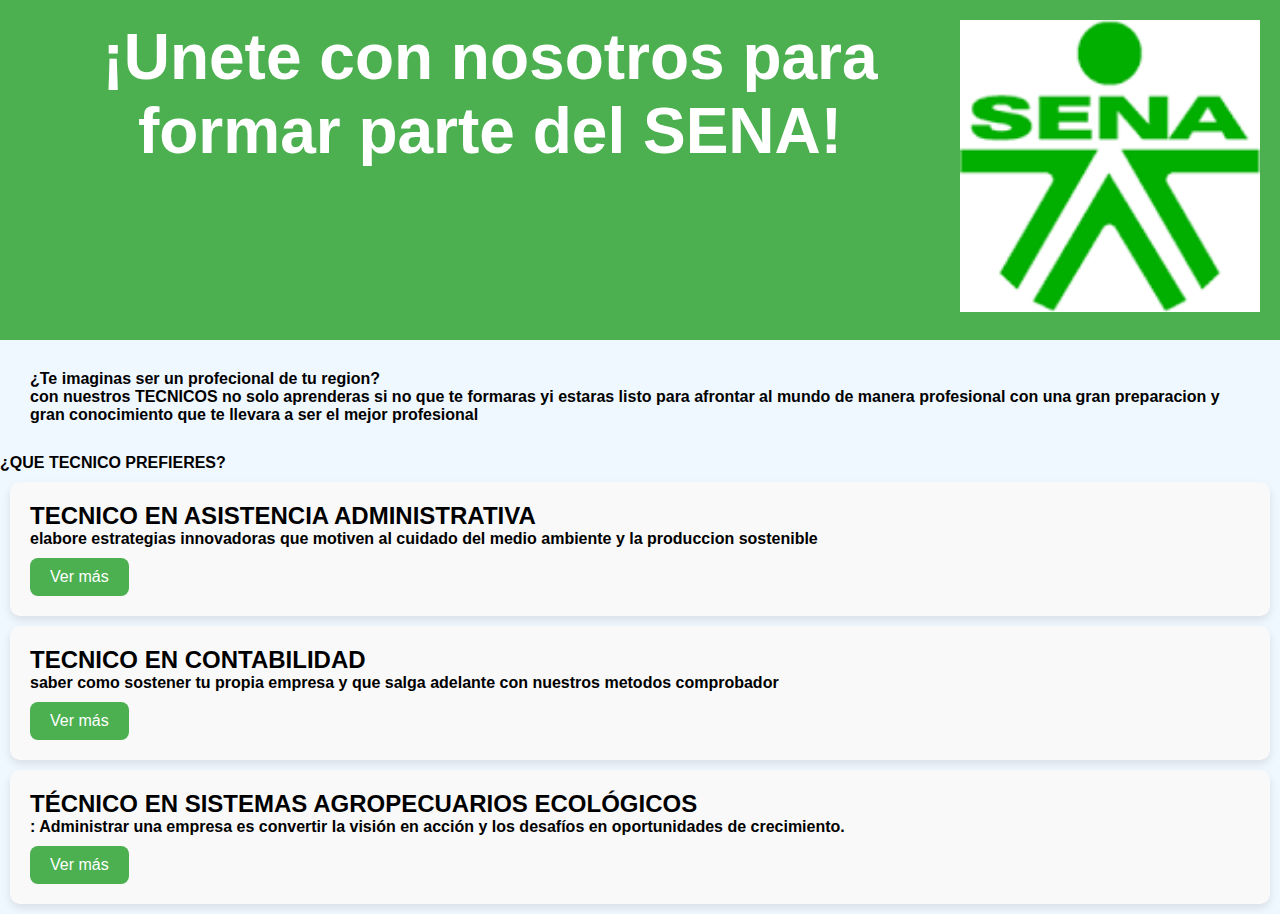
<file: index.html>
<!DOCTYPE html>
<html lang="es">
<head>
    <meta charset="UTF-8">
    <meta name="viewport" content="width=device-width, initial-scale=1.0">
    <title>TÉCNICOS QUE OFRECE EL SENA  - SENA</title>
    <link rel="stylesheet" href="styles.css">
</head>
<body>

    <header class="header">
        <h1>¡Unete con nosotros para formar parte del SENA! </h1>
        <div><img src="img/descarga.png" alt="Logo SENA"></div>
        
    </header>
    <section class="intro">
        <p><strong>¿Te imaginas ser un profecional de tu region? </p>
        <p>con nuestros TECNICOS  <strong>no solo aprenderas si no que te formaras yi estaras listo para afrontar al mundo de manera profesional con una gran preparacion y gran conocimiento que te llevara a ser el mejor profesional</p>
    </section>
    <div>¿QUE TECNICO PREFIERES?</div>
    <div class="item">
        <h2> TECNICO EN ASISTENCIA ADMINISTRATIVA</h2>
        <p>elabore estrategias innovadoras que motiven al cuidado del medio ambiente y la produccion sostenible </p>
       <a href="testimonials.html">  <button class="toggle-button">Ver más</button></a>
        <div class="extra-content hidden">
            <div class="section">
                <div class="section-content">
                    <div class="section-text">
                        <ul>
                            <li> <strong>Cultura emprendedora: creatividad e innovación.</strong> aprende como digirir una empresa.</li>
                            <li> <strong>Tipos de empresas y procesos de legalización.</strong> descubre que clase empresa quieres iniciar.</li>
                            <li> <strong>Elaboración de un plan de negocios.</strong> crea tu propio plan de negocios.</li>
                            <li> <strong>Estrategias de negociación y toma de decisiones.</strong> Conoce sus beneficios y mejoras.</li>
                        </ul>
                    </div>
                    <div class="section-image">
                        <img src="img/2. Imagen..jpeg" alt="Alimentación Animal" class="section-img">
                    </div>
                </div>
            </div>
        </div>
    </div>

    <div class="item">
        <h2> TECNICO EN CONTABILIDAD </h2>
        <p>saber como sostener tu propia empresa y que salga adelante con nuestros metodos comprobador</p>
      <a href="course.html">  <button class="toggle-button">Ver más</button></a>
        <div class="extra-content hidden">
            <div class="section">
                <div class="section-content">
                    <div class="section-text">
                        <ul>
                            <li> <strong>Manejo del presupuesto personal y empresarial.</strong> aprender a usar y administrar sus ingresos</li>
                            <li> <strong>Ahorro, inversión y endeudamiento responsable.</strong> saber como lograr llegar a metas</li>
                            <li><strong>Seguridad financiera</strong> asegurarse de tener protegida su forma de pago virtual</li>
                        </ul>
                    </div>
                    <div class="section-image">
                        <img src="img/3-1 Imagen.jpg" alt="" class="section-img">
                        <img src="img/3-2 Imagen.jpg" alt="" class="section-img">

                    </div>
                </div>
            </div>
        </div>
    </div>

    <div class="item">
        <h2>TÉCNICO EN SISTEMAS AGROPECUARIOS ECOLÓGICOS</h2>
        <p>: Administrar una empresa es convertir la visión en acción y los desafíos en oportunidades de crecimiento. </p>
     <a href="testimonials.html">  <button class="toggle-button">Ver más</button></a>
        <div class="extra-content hidden">
            <div class="section">
                <div class="section-content">
                    <div class="section-text">
                        <ul>
                            <li><strong>	Principios y funciones administrativas (planear, organizar, dirigir y controlar).</strong> Aprende a tener todo en su lugar</li>
                            <li><strong>	Rol del administrador en la organización.</strong> datos que te sirven para digiri la empresa</li>
                            <li><strong>	Misión, visión y objetivos organizacionales.</strong> establecer una meta a llegar</li>
                            <li><strong>	Análisis DOFA de la empresa (debilidades, oportunidades, fortalezas, amenazas).</strong> Aprende a optimizar las instalaciones para manejo eficiente de la empresa.</li>
                        </ul>
                    

    

    <div class="item">
      


            <div class="section">
                <div class="section-content">
                    <div class="section-text cadena">
                        <div class="tecnología">
                            <h3><strong>recuerda</strong></h3>
                            <ul>
                                <li>✅ <strong>se un profesional ahora con nuestros tecnicos </strong></li>
                            </ul>

                        </div>
                        <div class="pregrado">
                            <h3>Si Quieres</h3>
                            <ul>
                                <li>  Si buscas un tecnico que te habra las puertas al mundo laboral</li>
                                <li>  Si te apasionan los numeros, el emprendimiento y las finanzas</li>
                                <li>  o si te apasiona la ganaderia y la ecologia</li>
                            </ul>

                        </div>

                    </div>
                </div>
            </div>

    </div>



    <footer class="footer">
        <p><strong>Sena Articulación con la Media</strong><br>Regional Guaviare 🌟</p>
        <img src="./img/descarga.png" alt="Logo SENA">
    </footer>

    <script src="script.js"></script>
</body>
</html>
</file>
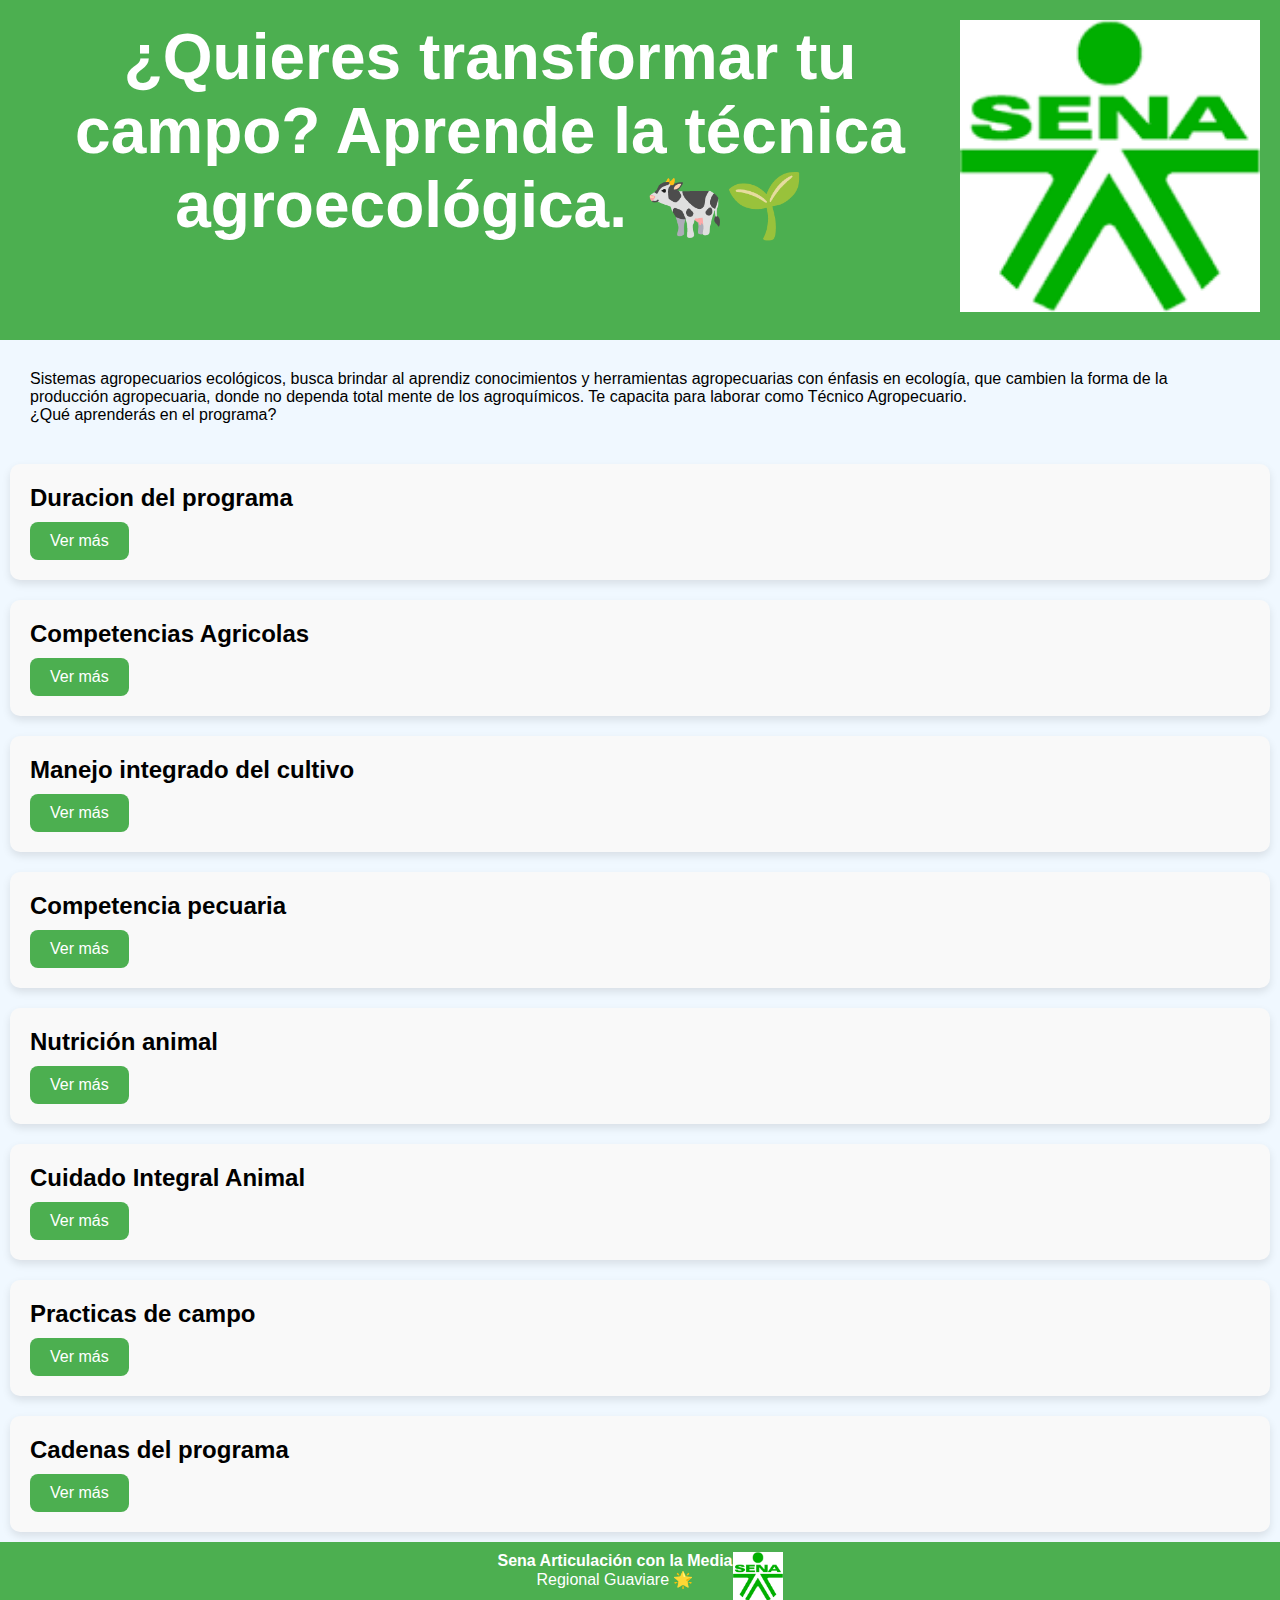
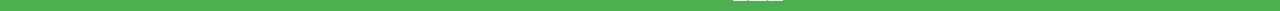
<file: about.html>
<!DOCTYPE html>
<html lang="es">
<head>
    <meta charset="UTF-8">
    <meta name="viewport" content="width=device-width, initial-scale=1.0">
    <title>TÉCNICO EN SISTEMAS AGROPECUARIOS ECOLÓGICOS - SENA</title>
    <link rel="stylesheet" href="styles.css">
</head>
<body>

    <header class="header">
        <h1>¿Quieres transformar tu campo? Aprende la técnica agroecológica. 🐄🌱</h1>
        <div><img src="img/descarga.png" alt="Logo SENA"></div>
        
    </header>
    <section class="intro">
        <p>Sistemas agropecuarios ecológicos, busca brindar al aprendiz conocimientos y herramientas agropecuarias con énfasis en ecología,  que cambien la forma de la producción agropecuaria, donde no dependa total mente de los agroquímicos.
Te capacita para laborar como Técnico Agropecuario. 
</p>
        <p>¿Qué aprenderás en el programa? </p>
    </section>
    
   <div class="item">
        <h2>Duracion del programa</h2>
        <p></p>
        <button class="toggle-button">Ver más</button>
        <div class="extra-content hidden">
            <div class="section">
                <div class="section-content">
                    <div class="section-text">
                        <ul>
                            <li><strong>Etapa lectiva :</strong> 1320 horas </li>
                            <li><strong>Etapa productiva:</strong> 880 horas </li>
                            <li><strong>Total horas del programa :</strong>  2200 horas</li>
                            <li> <strong>Colegio:</strong> Notas de ingles y ética.</li>
                        </ul>
                    </div>
                    <div class="section-image">
                        <img src="img/agro.jpg" alt="Alimentación Animal" class="section-img">

                    </div>
                </div>
            </div>
        </div>
    </div>

    <div class="item">
        <h2>Competencias Agricolas</h2>
        <p></p>
        <button class="toggle-button">Ver más</button>
        <div class="extra-content hidden">
            <div class="section">
                <div class="section-content">
                    <div class="section-text">
                        <ul>
                            <li><strong>Preparar terrenos para la siembra :</strong> proceso de acondicionar el suelo para crear un entorno 
                                óptimo para la germinación de semillas y el desarrollo de las plantas  </li>
                          
                        </ul>
                    </div>
                    <div class="section-image">
                        <img src="img/agro1.jpg" alt="Alimentación Animal" class="section-img">

                    </div>
                </div>
            </div>
        </div>
    </div>

    <div class="item">
       <h2>Manejo integrado del cultivo</h2>
        <p></p>
        <button class="toggle-button">Ver más</button>
        <div class="extra-content hidden">
            <div class="section">
                <div class="section-content">
                    <div class="section-text">
                        <ul>
                            <li><strong>Fertilización :</strong> Es la adición de nutrientes al suelo o a las plantas para asegurar su crecimiento y desarrollo  </li>
                             <li><strong>Manejo cultural :</strong> Se refiere al uso de prácticas agrícolas ordinarias o modificadas para hacer 
                                el ambiente menos propicio para las plagas y enfermedades. </li>
                                 <li><strong>Manejo integral de plagas y enfermedades :</strong>(MIPE) es una estrategia de manejo ecológico que combina diversos métodos (biológicos, culturales, físicos y químicos) para mantener las poblaciones de plagas y enfermedades por debajo de niveles económicamente dañinos   </li>              
                          
                        </ul>
                    </div>
                    <div class="section-image">
                        <img src="img/agro2.jpg" alt="Instalaciones Pecuarias" class="section-img">
                    </div>
                </div>
            </div>
           
            <div class="section">
                <div class="section-content">
                    <div class="section-text">
                        <ul>
                            <li><strong>Podas:</strong> Cortar o quitar las ramas superfluas de los árboles, vides y otras plantas para que después se desarrollen con más vigor. 
                                óptimo para la germinación de semillas y el desarrollo de las plantas  </li>
                            <li><strong>Cosecha:</strong> recolección de la parte de la planta que tiene valor comercial (frutos, hojas, raíces, semillas, etc.) cuando esta ha alcanzado la madurez adecuada</li>
                            <li><strong>Postcosecha:</strong>Conjunto de operaciones que se realizan después de la cosecha de un cultivo para su conservación, procesamiento y comercialización 
</li>
                          
                        </ul>
                    </div>
                    <div class="section-image">
                        <img src="img/agro3.jpg" alt="Instalaciones Pecuarias" class="section-img">
                    </div>
                </div>
            </div>
        </div>
        
    </div>

    <div class="item">
       <h2>Competencia pecuaria </h2>
        <p></p>
        <button class="toggle-button">Ver más</button>
        <div class="extra-content hidden">
            <div class="section">
                <div class="section-content">
                    <div class="section-text">
                        <ul>
                            <li><strong>Manejo de instalaciones pecuarias:</strong> onjunto de procedimientos y prácticas para el diseño, construcción y uso de las construcciones y equipos utilizados en la producción ganadera,
                                 con el objetivo de proporcionar un ambiente adecuado  </li>
                             
                    </div>
                    <div class="section-image">
                        <img src="img/agro4.jpg" alt="Control de la Ganadería" class="section-img">
                    </div>
                </div>
            </div>
        </div>
    </div>

    <div class="item">
       <h2>Nutrición animal  </h2>
        <p></p>
        <button class="toggle-button">Ver más</button>
        <div class="extra-content hidden">
            <div class="section">
                <div class="section-content">
                    <div class="section-text">
                        <ul>
                            <li>ciencia que estudia cómo los animales obtienen, asimilan y utilizan los nutrientes de 
                                los alimentos para mantener la salud, el crecimiento y la productividad </li>
                             
                 </div>
                    <div class="section-image">
                        <img src="img/agro5.jpg" alt="Reproducción Bovina" class="section-img">
                    </div>
                </div>
            </div>
        </div>
    </div>

    <div class="item">
       <h2>Cuidado Integral Animal</h2>
        <p></p>
        <button class="toggle-button">Ver más</button>
        <div class="extra-content hidden">
            <div class="section">
                <div class="section-content">
                    <div class="section-text">
                        <ul>
                            <li><strong>  Manejo :</strong> es la interacción diaria con los animales para cubrir sus necesidades de alimentación, alojamiento y comportamiento, buscando su bienestar y optimizando su productividad</li>
                               <li><strong>  Sanidad :</strong> es el conjunto de prácticas preventivas y de cuidado que garantizan el buen estado de salud de los animales, protegiéndolos de enfermedades y garantizando la seguridad alimentaria y la salud pública</li>
                 </div>
                    <div class="section-image">
                        <img style="width: 300px;height: 400px;" src="img/agro6.jpg" alt="Bioseguridad" class="section-img">
                    </div>
                </div>
            </div>
        </div>
    </div>

    <div class="item">
        <h2>Practicas de campo </h2>
        <p></p>
        <button class="toggle-button">Ver más</button>
        <div class="extra-content hidden">
            <div class="section">
                <div class="section-content">
                    <div class="section-text">
                        <ul>
                            <li>Formato de autorización para asistir a practicas de campo.</li>
                               <li> Realizar el desplazamiento de forma ordenada y respetando las normas de transito y/o las indicadas por el instructor.</li>
                                <li>Ropa de trabajo adecuada.</li>
                                <li>Bota de caucho.</li>
                                <li>Ropa cómoda.</li>
                                <li>Usar manga larga  y gorra y/o sombrero para protegerse del sol.</li>
                                  
                 </div>
                    <div class="section-image">
                        <img src="img/agro7.jpg" alt="Sistemas Silvopastoriles" class="section-img">
                    </div>
                </div>
            </div>
        </div>
    </div>

    <div class="item">
      <h2>Cadenas del programa </h2>
        <p></p>
        <button class="toggle-button">Ver más</button>
        <div class="extra-content hidden">
            <div class="section">
                <div class="section-content">
                    <div class="section-text">
                        <ul>
                        
                                <li>Tecnólogo en producción agropecuaria ecológica.</li>
                                <li>homologar a una carrera profesional Agrónomo y/o Zootecnista</li>

                                  
                 </div>
                    <div class="section-image">
                        <img src="img/agro8.jpg" alt="Manejo del Hato Lechero" class="section-img">
                    </div>
                </div>
            </div>
        </div>
    </div>

    
    <footer class="footer">
        <p><strong>Sena Articulación con la Media</strong><br>Regional Guaviare 🌟</p>
        <img src="img/descarga.png" alt="Logo SENA">
    </footer>

    <script src="script.js"></script>
</body>
</html>
</file>
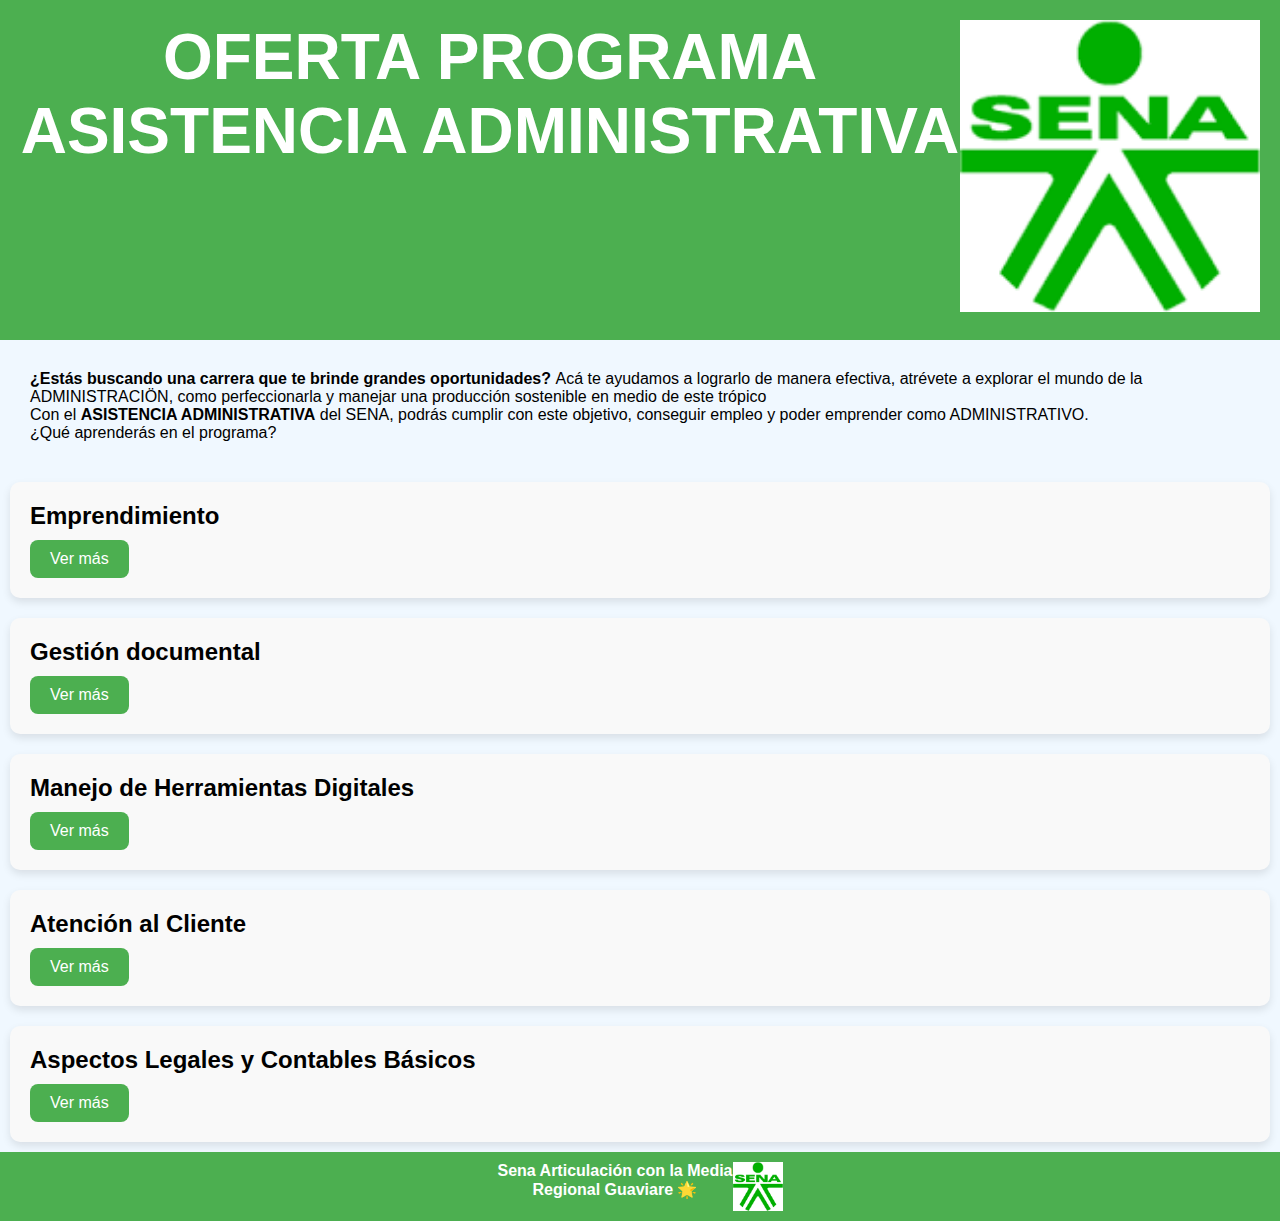
<file: testimonials.html>
<!DOCTYPE html>
<html lang="es">
<head>
    <meta charset="UTF-8">
    <meta name="viewport" content="width=device-width, initial-scale=1.0">
    <title>OFERTA PROGRAMA ASISTENCIA ADMINISTRATIVA - SENA</title>
    <link rel="stylesheet" href="styles.css">
</head>
<body>

    <header class="header">
        <h1>OFERTA PROGRAMA ASISTENCIA ADMINISTRATIVA</h1>
        <div><img src="img/descarga.png" alt="Logo SENA"></div>
        
    </header>
    <section class="intro">
        <p><strong>¿Estás buscando una carrera que te brinde grandes oportunidades?  </strong>Acá te ayudamos a lograrlo de manera efectiva, atrévete a explorar el mundo de la ADMINISTRACIÖN, como perfeccionarla y manejar una producción sostenible en medio de este trópico </p>
        <p>Con el <strong>ASISTENCIA ADMINISTRATIVA</strong> del SENA, podrás cumplir con este objetivo, conseguir empleo y poder emprender como ADMINISTRATIVO.</p>
        <p>¿Qué aprenderás en el programa? </p>
    </section>
    
    <div class="item">
        <h2>Emprendimiento</h2>
      
        <button class="toggle-button">Ver más</button>
        <div class="extra-content hidden">
            <div class="section">
                <div class="section-content">
                    <div class="section-text">
                        <ul>
                            <li> <strong> Emprender un negocio: </strong> Desarrollaras habilidades para crear o gestionar tu propio negocio.</li>
                            <li> <strong> Gestión de redes sociales: </strong> : Aprenderás a crear, gestionar y optimizar perfiles en redes sociales (Facebook, Instagram, TikTok), crear contenido atractivo para tu emprendimiento. </li>
                           
                        </ul>
                    </div>
                    <div class="section-image">
                       <img src="img/numeros.jpg" alt="Alimentación Animal" class="section-img">
                        <img src="img/numeros2.jpg" alt="Alimentación Animal" class="section-img">

                    </div>
                </div>
            </div>
        </div>
    </div>

    <div class="item">
        <h2>Gestión documental</h2>
      
        <button class="toggle-button">Ver más</button>
        <div class="extra-content hidden">
            <div class="section">
                <div class="section-content">
                    <div class="section-text">
                        <ul>
                            <li> <strong>	Organización y archivo de documentos: </strong>Aprenderás a gestionar, clasificar y archivar documentos administrativos de forma eficiente y ordenada.</li>
                            <li> <strong>	Redacción de documentos: </strong> Desarrollarás habilidades para redactar informes, cartas y comunicaciones profesionales.</li>
                            <li> <strong>	Elaboración de informes: </strong> Serás capaz de realizar reportes administrativos precisos y claros</li>
                           
                        </ul>
                    </div>
                    <div class="section-image">
                        <img src="img/numeros3.jpg" alt="Alimentación Animal" class="section-img">
                       
                    </div>
                </div>
            </div>
        </div>
    </div>

    <div class="item">
        <h2>Manejo de Herramientas Digitales</h2>
        
        <button class="toggle-button">Ver más</button>
        <div class="extra-content hidden">
            <div class="section">
                <div class="section-content">
                    <div class="section-text">
                        <ul>
                            <li><strong>Uso de software administrativo:</strong> Aprenderás a manejar programas de gestión administrativa como hojas de cálculo (Excel), procesamiento de textos (Word), presentaciones (PowerPoint) y software de contabilidad.</li>
                            <li><strong>	Manejo de herramientas digitales: </strong> Aprenderás a usar herramientas en la nube. </li></li>
                        </ul>
                    </div>
                    <div class="section-image">
                        <img src="img/numeros4.jpg" alt="Instalaciones Pecuarias" class="section-img">
                    </div>
                </div>
            </div>
        </div>
    </div>

    <div class="item">
        <h2>Atención al Cliente</h2>
      
        <button class="toggle-button">Ver más</button>
        <div class="extra-content hidden">
            <div class="section">
                <div class="section-content">
                    <div class="section-text">
                        <ul>
                            <li> <strong>	Comunicación efectiva: </strong>Desarrollarás habilidades para interactuar profesionalmente con clientes, compañeros de trabajo y superiores, tanto por teléfono como por escrito.</li>
                            <li> <strong>Gestión de agendas: </strong>Serás capaz de organizar y coordinar agendas de reuniones, citas y eventos, asegurando que todo funcione de manera fluida. </li>
                            <li> <strong>•	Organización de eventos:</strong> : Tendrás la capacidad de organizar actividades de cualquier tipo de evento. </li>
                        </ul>
                    </div>
                    <div class="section-image">
                        <img src="img/numeros5.jpg" alt="Instalaciones Pecuarias" class="section-img">
                    </div>
                </div>
            </div>
        </div>
    </div>

    <div class="item">
        <h2>Aspectos Legales y Contables Básicos</h2>
        
        <button class="toggle-button">Ver más</button>
        <div class="extra-content hidden">
            <div class="section">
                <div class="section-content">
                    <div class="section-text">
                        <ul>
                            <li> <strong>	Conocimiento de normativas laborales: </strong> Te familiarizarás con las leyes laborales y las normativas que rigen para crear una empresa. </li>
                            <li> <strong>	Manejo básico de contabilidad: </rong>Tendrás conocimientos fundamentales sobre la gestión financiera, incluyendo la elaboración de presupuestos, control de gastos y soportes contables de una organización. </li>
                            
                        </ul>
                    </div>
                    <div class="section-image">
                        <img src="img/numeros6.jpg" alt="Reproducción Bovina" class="section-img">
                    </div>
                </div>
            </div>
        </div>
    </div>

   


    <footer class="footer">
        <p><strong>Sena Articulación con la Media</strong><br>Regional Guaviare 🌟</p>
        <img src="img/descarga.png" alt="Logo SENA">
    </footer>

    <script src="script.js"></script>
</body>
</html>
</file>
<file: styles.css>
/* General Styles */
* {
    margin: 0;
    padding: 0;
    box-sizing: border-box;
}

body {
    font-family: 'Arial', sans-serif;
    background-color: #f0f8ff;
    min-height: 100vh;
    display: flex;
    flex-direction: column;
}

/* Header Styles */
.header {
    background-color: #4caf50;
    color: white;
    padding: 20px;
    font-size: 2rem;
    text-align: center;
}
@media (max-width: 700px) {
    .header {
        font-size: 1rem;
    }

}

/* Intro Section */
.intro {
    margin: 20px;
    padding: 10px;
}

/* Content Section */
.content {
    flex: 1; /* Empuja el contenido hacia arriba si hay espacio */
    margin: 20px;
    text-align: left;
}

.item {
    background-color: #ffffff;
    margin: 10px;
    padding: 15px;
    border-radius: 8px;
    box-shadow: 0 0 10px rgba(0, 0, 0, 0.1);
}

/* Button Styles */
button {
    background-color: #4caf50;
    color: white;
    border: none;
    padding: 10px 15px;
    font-size: 1rem;
    cursor: pointer;
    transition: background-color 0.3s;
}

button:hover {
    background-color: #45a049;
}

/* Hidden Content */
.hidden {
    display: none;
}

/* Footer Styles */
.footer {
    background-color: #4caf50;
    color: white;
    padding: 10px;
    text-align: center;
    margin-top: auto; /* Hace que el footer siempre esté al final del contenido */
}
.item {
    background-color: #f9f9f9;
    margin: 10px;
    padding: 20px;
    border-radius: 10px;
    box-shadow: 0 4px 8px rgba(0, 0, 0, 0.1);
    transition: transform 0.2s;
}

.item:hover {
    transform: scale(1.02); /* Aumenta el tamaño al pasar el cursor */
}

button {
    background-color: #4caf50;
    color: white;
    border: none;
    padding: 10px 20px;
    font-size: 1rem;
    cursor: pointer;
    border-radius: 8px;
    margin-top: 10px;
    transition: background-color 0.3s;
}

button:hover {
    background-color: #45a049;
}

.extra-content {
    margin-top: 10px;
    display: none; /* Oculto por defecto */
}

.section {
    margin: 10px 0;
    padding: 10px;
    border-left: 4px solid #4caf50;
    background-color: #e8f5e9;
    border-radius: 5px;
}

.section h4 {
    color: #388e3c;
    margin-bottom: 5px;
}

/* Animación para mostrar contenido */
.show {
    display: block;
    animation: fadeIn 0.5s ease-in-out;
}

@keyframes fadeIn {
    from {
        opacity: 0;
    }
    to {
        opacity: 1;
    }
}
.header{
    display: flex;
}

.header img{
    width: 300px;
}

.footer img{
    width: 50px;
}

.footer{
    display: flex;
    justify-content: center;
}


@media (max-width: 700px) {
    .header div {
        display: none;
    }
}

.section-content {
    display: flex;
    gap: 20px;
    align-items: flex-start;
    flex-wrap: wrap;
}

.section-text {
    flex: 1;
    min-width: 300px;
}

.section-image {
    flex: 0 0 300px;
    margin-top: 10px;
}

.section-img {
    width: 100%;
    height: auto;
    border-radius: 8px;
    box-shadow: 0 2px 4px rgba(0, 0, 0, 0.1);
    transition: transform 0.3s ease;
}

.section-img:hover {
    transform: scale(1.05);
}

@media (max-width: 768px) {
    .section-content {
        flex-direction: column;
    }

    .section-image {
        flex: 0 0 100%;
        margin-top: 15px;
    }

    .section-text {
        min-width: 50%;
    }
}
.cadena{
    display: flex;
    justify-content: space-around;
    align-items: center;
    
}

.tecnologia{
    padding: 5%;
}
.pregrado{
    padding: 5%;
}
</file>
